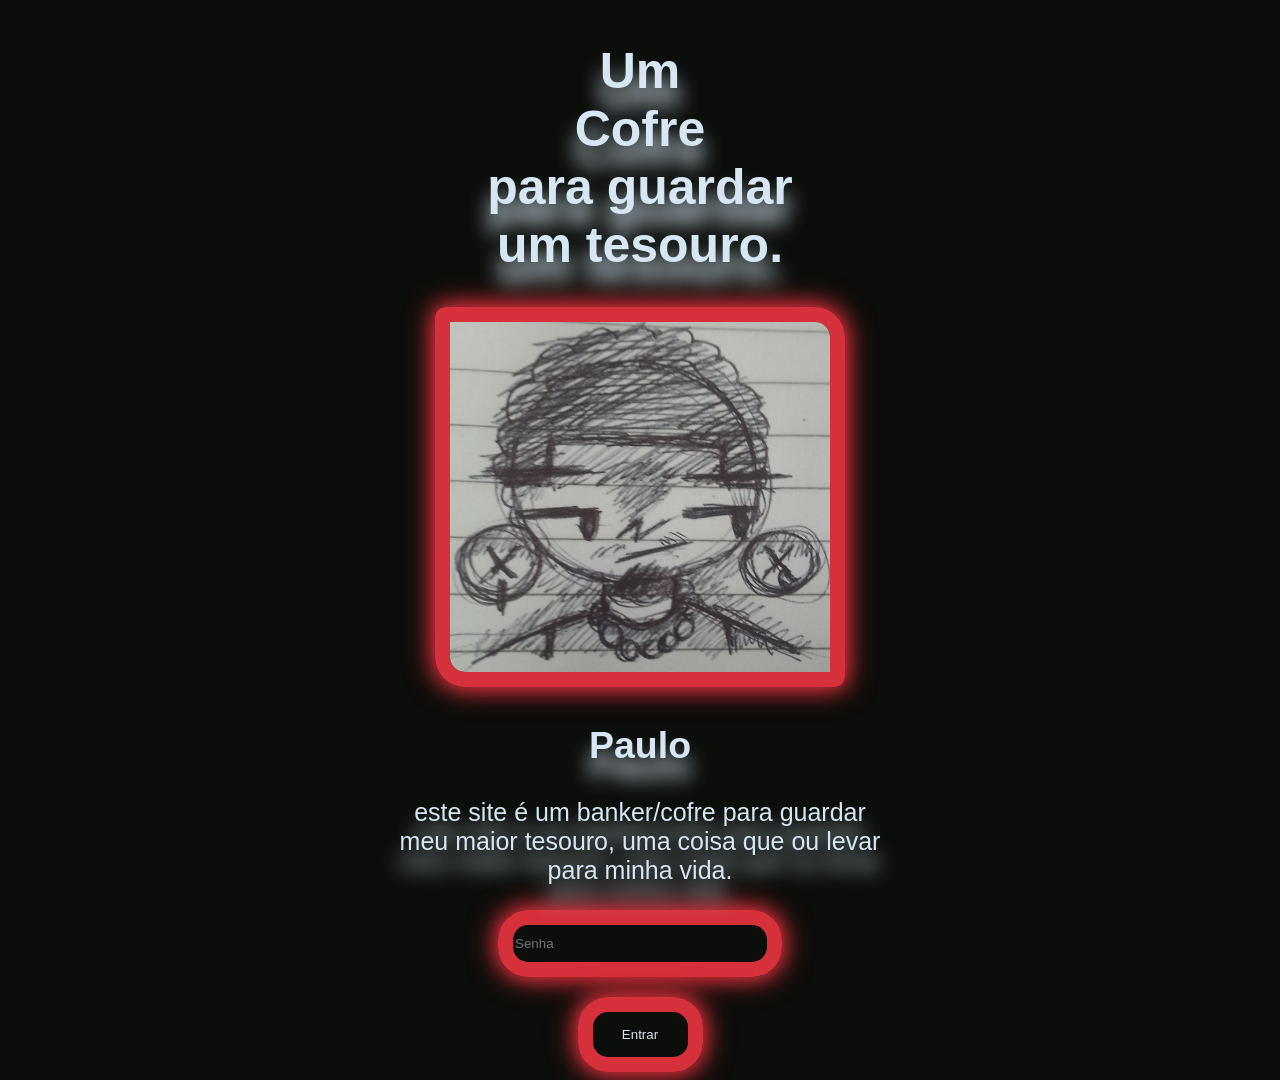
<file: index.html>
<!DOCTYPE html>
<html lang="pt-BR">
    <head>
        <meta charset="UTF-8">
        <meta name="viewport" content="width=device-width, initial-scale=1.0">
        <meta name="author" content="Paulo">
        <meta name="description" content="Meu Amor">
        <link rel="stylesheet" href="style.css">
        <link rel="icon" type="images/png" href="icone.png">
        <script src="script.js" defer></script>
        <title>Meu Amor</title>
    </head>
    <body>
        <div>
            <h1>
                Um<br>
                Cofre<br>
                para guardar<br>
                um tesouro.
            </h1>
            <img src="icone.png" width="380px" height="350px">
            <h2>Paulo</h2>
            <p>
                este site é um banker/cofre para guardar<br>
                meu maior tesouro, uma coisa que ou levar<br>
                para minha vida.
            </p>
            <div id="inp">
                <input type="text" placeholder="Senha" id="senhaInp">
                <button onclick="entrar()">Entrar</button>
            </div>
        </div>
    </body>
</html>
</file>
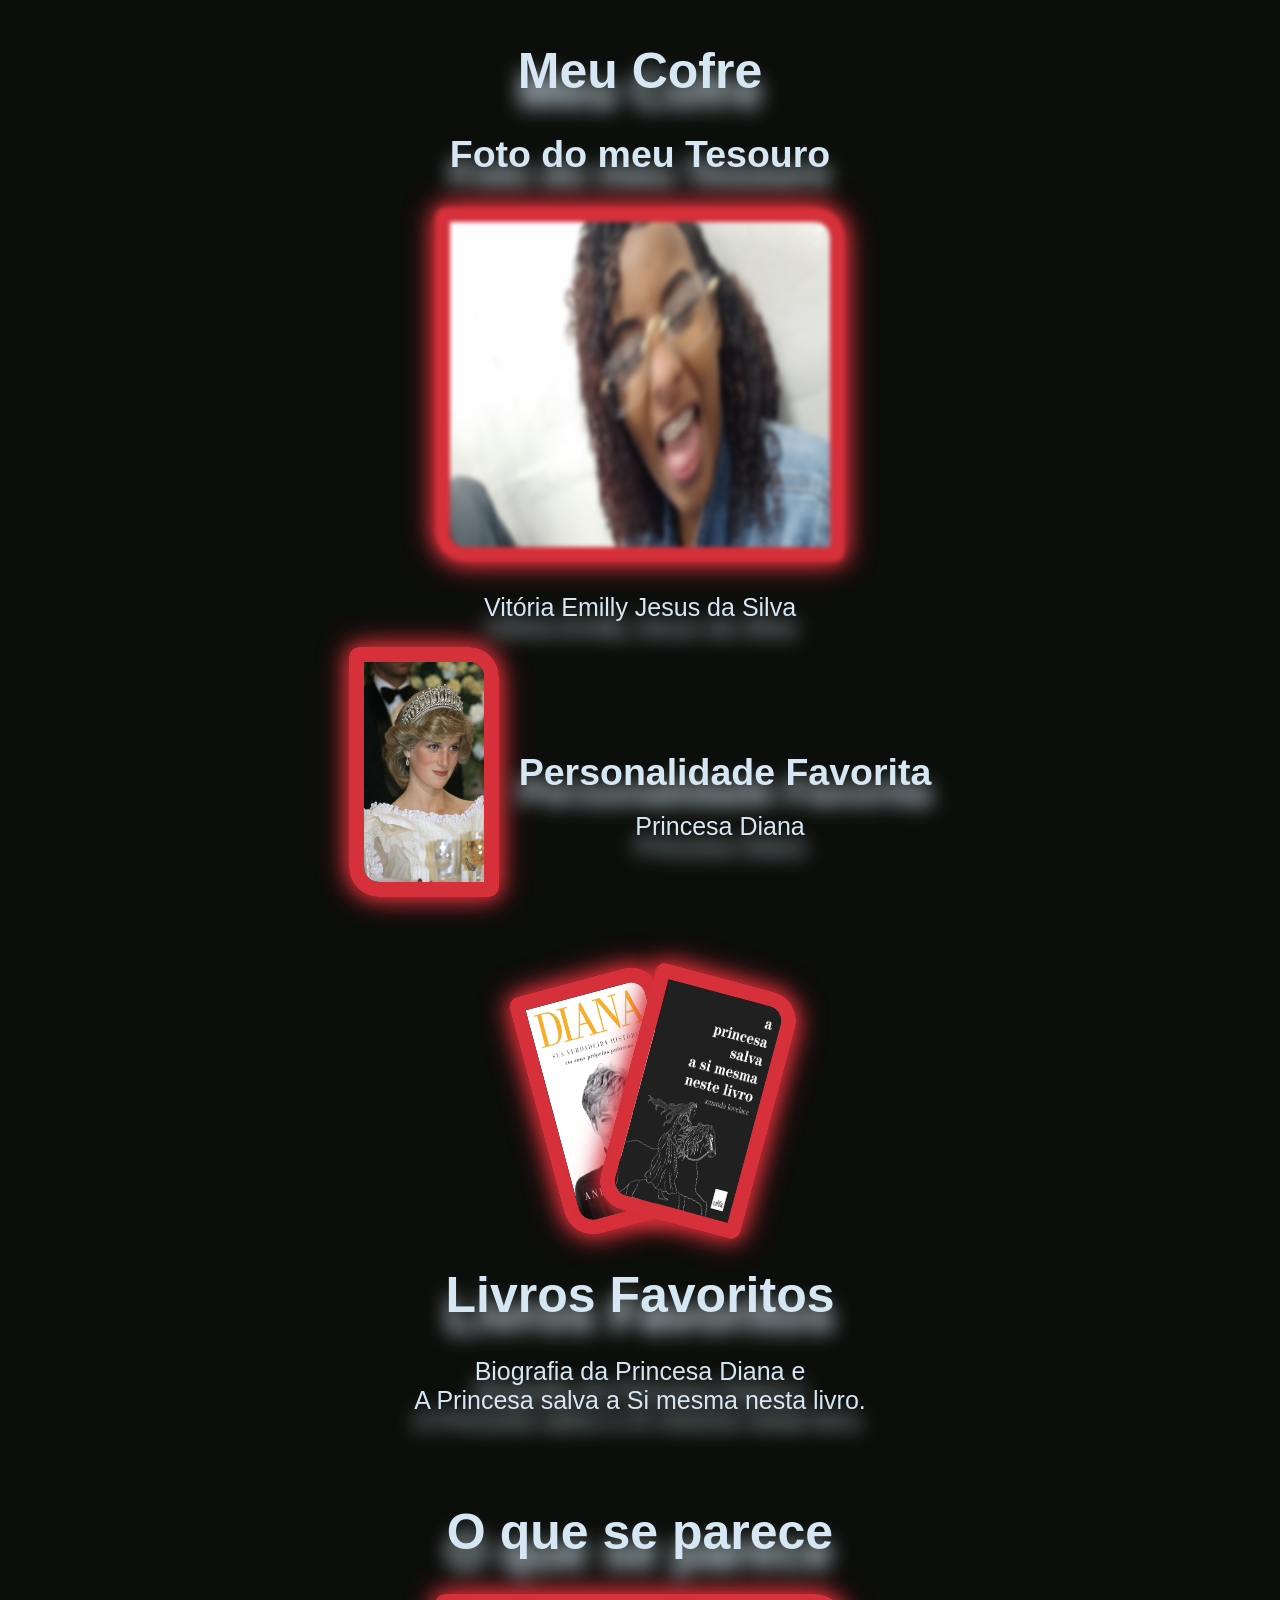
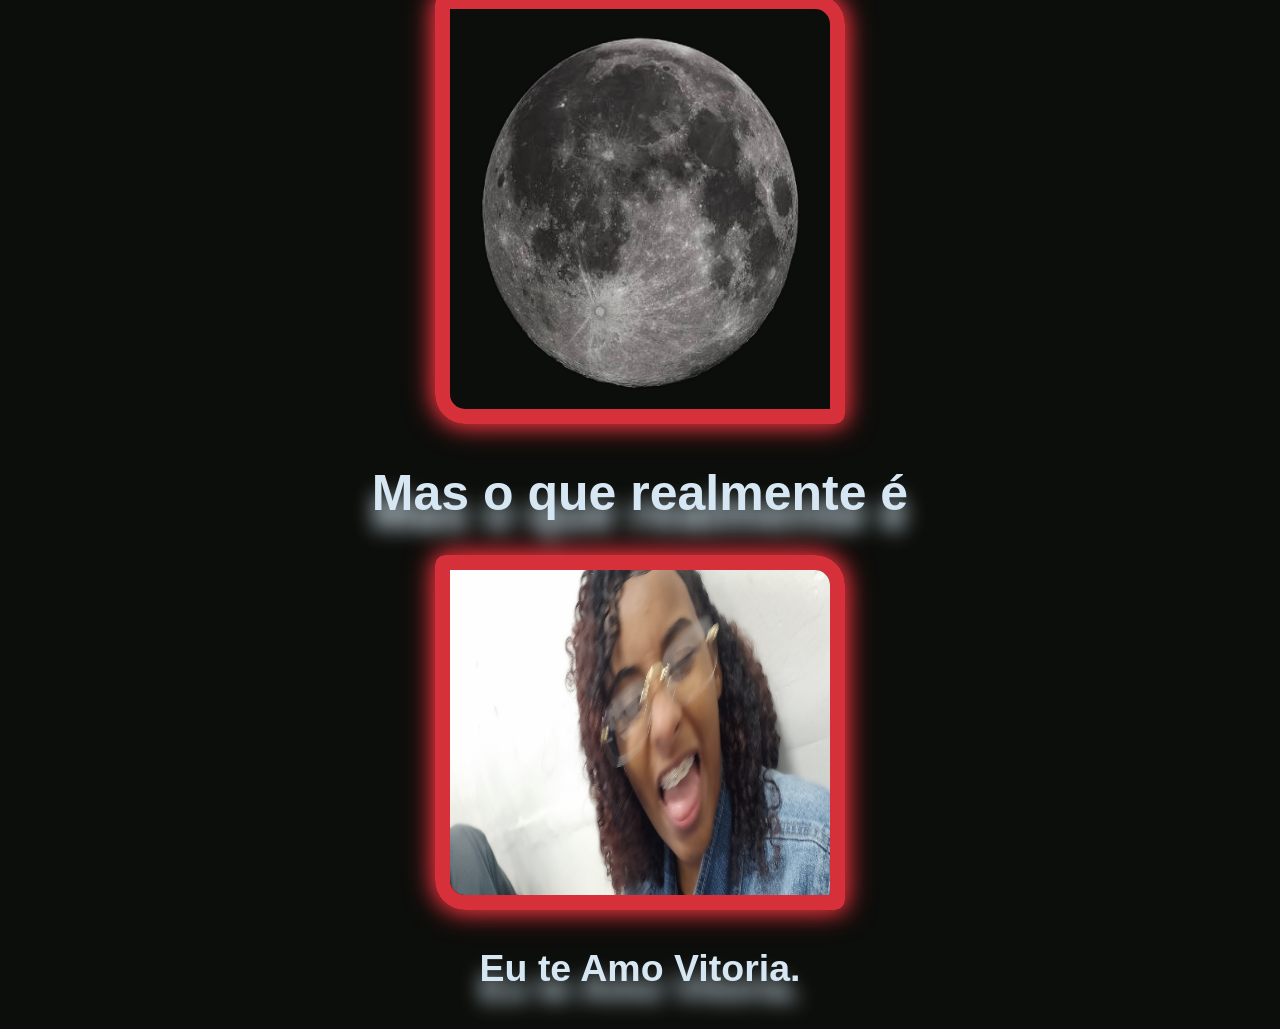
<file: index2.html>
<!DOCTYPE html>
<html lang="pt-BR">
    <head>
        <meta charset="UTF-8">
        <meta name="viewport" content="width=device-width,initial-scale=1.0">
        <meta name="author" content="Paulo">
        <meta name="description" content="Meu Amor">
        <link rel="stylesheet" href="style2.css">
        <link rel="icon" type="images/png" href="icone.png">
        <title>Meu Amor</title>
    </head>
    <body>
        <div>
            <h1>Meu Cofre</h1>
            <h2>Foto do meu Tesouro</h2>
            <img id="meuamor" src="imagens/meuamor.png" width="380px" height="325px">
            <p>
                Vitória Emilly Jesus da Silva
            </p>
            <div id="pf">
                <img src="imagens/diana.png" width="120px" height="220px">
                <h2>Personalidade Favorita</h2>
            </div>
            <p id="pfnome">
                Princesa Diana
            </p>
            <div id="livros">
                <img id="livro1" src="imagens/livro1.png" width="120px" height="220px">
                <img id="livro2" src="imagens/livro2.png" width="120px" height="220px">
                <h1>Livros Favoritos</h1>
                <p>
                    Biografia da Princesa Diana e<br>
                    A Princesa salva a Si mesma nesta livro.
                </p>
            </div>
            <br>
            <h1>O que se parece</h1>
            <img src="imagens/lua.png" width="380px" height="400px">
            <h1>Mas o que realmente é</h1>
            <img src="imagens/meuamor.png" width="380px" height="325px">
            <h2>Eu te Amo Vitoria.</h2>
        </div>
    </body>
</html>
</file>
<file: style.css>
body {
    display: flex;
    flex-direction: column;
    justify-content: center;
    align-items: center;
    text-align: center;

    font-family:'Gill Sans', 'Gill Sans MT', Calibri, 'Trebuchet MS', sans-serif;
    font-size: 25px;

    background-color: #0C0E0B;
    color: #D6E7F3;

    h1 {
        filter: drop-shadow(0 20px 10px #D6E7F3);
        font-size: 50px;
    }
    h2 {
        filter: drop-shadow(0 20px 10px #D6E7F3);
    }
    p {
        filter: drop-shadow(0 20px 10px #D6E7F3);
    }

    img {
        border: #D6303A solid 15px;
        border-radius: 10px 30px;
        box-shadow: 
        0 0 20px #D6303A,
        0 0 30px #D6303A;
    }
    img:hover {
        border: #D6E7F3 solid 15px;
        box-shadow: 
        0 0 20px #D6E7F3,
        0 0 30px #D6E7F3,
        0 0 40px #D6E7F3;
    }

    input {
        background: transparent;
        width: 250px;
        height: 35px;
        border: #D6303A solid 15px;
        border-radius: 30px;
        box-shadow: 
        0 0 20px #D6303A,
        0 0 30px #D6303A;
        color: #D6E7F3;
    }
    input:hover {
        border: #D6E7F3 solid 15px;
        box-shadow: 
        0 0 20px #D6E7F3,
        0 0 30px #D6E7F3,
        0 0 40px #D6E7F3;
    }

    #inp {
        display: flex;
        flex-direction: column;
        justify-content: center;
        align-items: center;

        gap: 20px;
    }

    button {
        background: transparent;
        color: #D6E7F3;
        width: 125px;
        height: 75px;
        border: #D6303A solid 15px;
        border-radius: 30px;
        box-shadow: 
        0 0 20px #D6303A,
        0 0 30px #D6303A;
    }
    button:hover {
        border: #D6E7F3 solid 15px;
        box-shadow: 
        0 0 20px #D6E7F3,
        0 0 30px #D6E7F3,
        0 0 40px #D6E7F3;
    }
}
</file>
<file: style2.css>
body {
    display: flex;
    flex-direction: column;
    justify-content: center;
    align-items: center;
    text-align: center;

    font-family:'Gill Sans', 'Gill Sans MT', Calibri, 'Trebuchet MS', sans-serif;
    font-size: 25px;

    background-color: #0C0E0B;
    color: #D6E7F3;

    h1 {
        filter: drop-shadow(0 20px 10px #D6E7F3);
        font-size: 50px;
    }
    h2 {
        filter: drop-shadow(0 20px 10px #D6E7F3);
    }
    p {
        filter: drop-shadow(0 20px 10px #D6E7F3);
    }

    img {
        border: #D6303A solid 15px;
        border-radius: 10px 30px;
        box-shadow: 
        0 0 20px #D6303A,
        0 0 30px #D6303A;
    }
    img:hover {
        border: #D6E7F3 solid 15px;
        box-shadow: 
        0 0 20px #D6E7F3,
        0 0 30px #D6E7F3,
        0 0 40px #D6E7F3;
    }
    #meuamor {
        filter: blur(2px);
    }
    #meuamor:hover {
        filter: blur(0px);
    }

    #pf {
        display: flex;
        flex-direction: row;
        justify-content: center;
        align-items: center;

        gap: 20px;
    }
    #pfnome {
        position: relative;
        left: 80px;
        top: -110px;
    }
    #livro1 {
        position: relative;
        left: 50px;
        transform: rotate(-15deg);
    }
    #livro1:hover {
        transition: 0.5s;
        transform: rotate(-30deg);
    }
    #livro2 {
        position: relative;
        right: 20px;
        transform: rotate(15deg);
    }
    #livro2:hover {
        transition: 0.5s;
        transform: rotate(30deg);
    }
}
</file>
